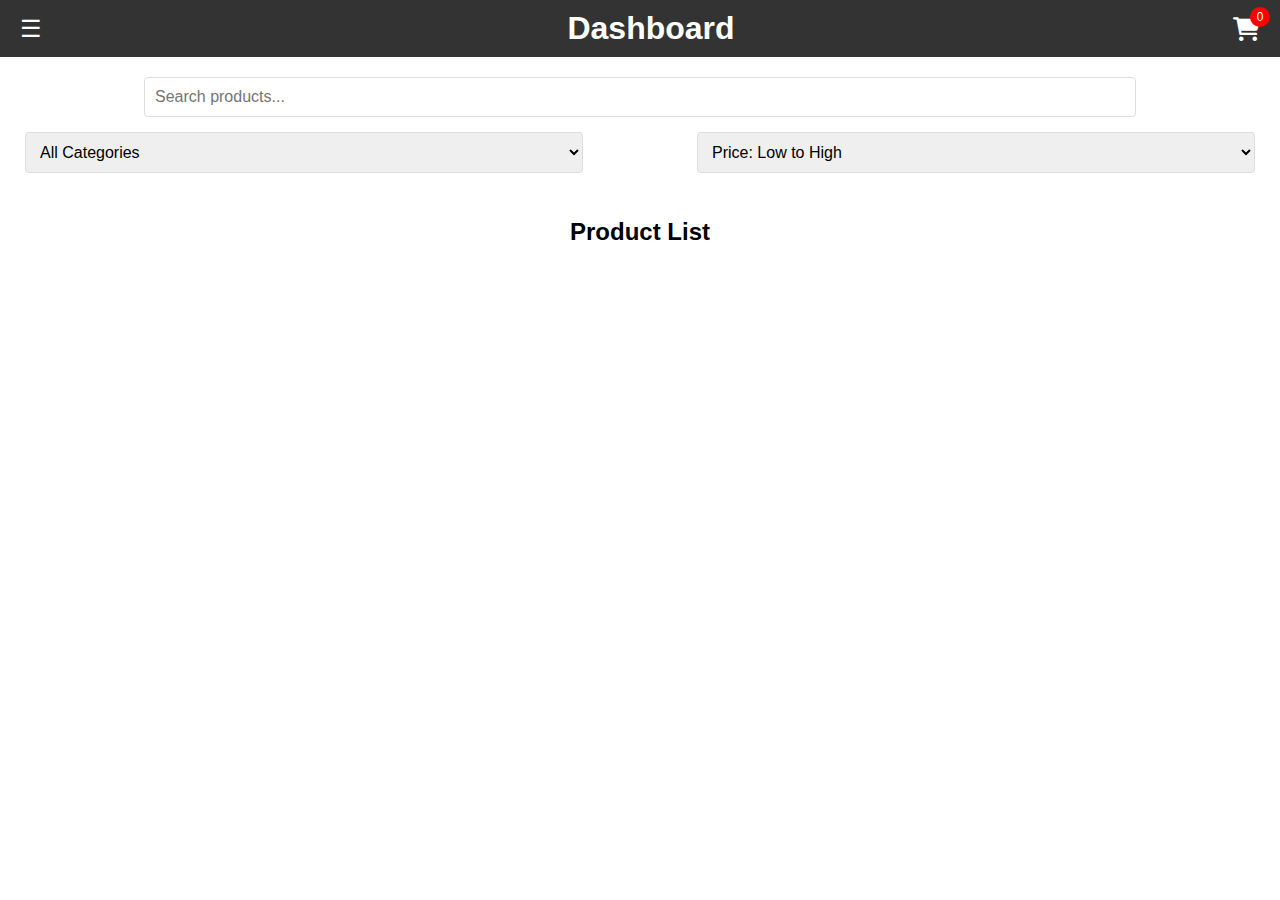
<file: grocery/index.html>
<!DOCTYPE html>
<html lang="en">
<head>
    <meta charset="UTF-8">
    <meta name="viewport" content="width=device-width, initial-scale=1.0">
    <title>Dashboard</title>
    <link rel="stylesheet" href="/grocery/styles/styles.css">
    <link rel="stylesheet" href="https://cdnjs.cloudflare.com/ajax/libs/font-awesome/6.0.0-beta3/css/all.min.css">
    <style>
        /* Basic reset */
        * {
            margin: 0;
            padding: 0;
            box-sizing: border-box;
        }
    
        body {
            font-family: Arial, sans-serif;
        }
    
        /* Navbar styles */
        .navbar {
            display: flex;
            align-items: center;
            justify-content: space-between;
            background-color: #333;
            color: white;
            padding: 10px 20px;
            position: relative;
        }
    
        .burger-menu {
            cursor: pointer;
            font-size: 24px;
            color: white;
            z-index: 2; /* Ensure it appears above other elements */
        }
    
        .nav-title {
            text-align: center;
            flex-grow: 1;
        }
    
        .nav-links {
            display: none; /* Hidden by default */
            flex-direction: column;
            background-color: #444;
            position: absolute;
            top: 50px;
            right: 0; /* Align it to the right */
            width: 200px; /* Adjust width as needed */
            padding: 10px;
            border-radius: 8px;
            z-index: 1; /* Ensure it appears above other elements */
        }
    
        .nav-links a {
            color: white;
            padding: 10px;
            text-decoration: none;
            display: block;
        }
    
        .nav-links a:hover {
            background-color: #555;
        }
    
        .nav-links.active {
            display: flex; /* Show links when active */
        }
    
        .shopping-icon {
            font-size: 24px;
            color: white;
            cursor: pointer;
            z-index: 2; /* Ensure it appears above the nav-links */
            display: flex;
            align-items: center;
        }

        .cart-count {
            position: absolute;
            top: -10px;
            right: -10px;
            background-color: red;
            color: white;
            border-radius: 50%;
            width: 20px;
            height: 20px;
            display: flex;
            align-items: center;
            justify-content: center;
            font-size: 12px;
        }

        /* Search, categories, and sorting */
        .filters {
            text-align: center;
            margin: 20px;
        }

        .filters input[type="text"] {
            width: 80%;
            padding: 10px;
            font-size: 16px;
            border-radius: 4px;
            border: 1px solid #ddd;
            margin-bottom: 10px;
        }

        .filters select {
            padding: 10px;
            font-size: 16px;
            border-radius: 4px;
            border: 1px solid #ddd;
            margin: 5px;
            width: 45%;
            display: inline-block;
        }

        .filters .select-container {
            display: flex;
            justify-content: space-between;
            width: 100%;
        }

        /* Product items styling */
        .product-list {
            display: grid;
            grid-template-columns: repeat(auto-fill, minmax(200px, 1fr));
            gap: 10px;
            padding: 10px;
        }

        .product-item {
            display: flex;
            flex-direction: column;
            border: 1px solid #ddd;
            padding: 10px;
            background-color: #f9f9f9;
            border-radius: 8px;
            box-shadow: 0 2px 5px rgba(0, 0, 0, 0.1);
            position: relative;
        }

        .product-item img {
            max-width: 100%;
            height: auto;
            border-radius: 8px;
            margin-bottom: 10px;
        }

        .product-item .details {
            margin-bottom: 10px;
        }
    
        .product-item p {
            margin: 5px 0;
        }
    
        .edit-delete-buttons {
            position: absolute;
            top: 10px;
            right: 10px;
            display: flex;
            gap: 10px;
        }
    
        .edit-delete-buttons i {
            cursor: pointer;
            color: #333;
        }
    
        .edit-delete-buttons i:hover {
            color: #555;
        }

        .cart-icon-container {
            margin-top: 10px;
            display: flex;
            justify-content: center;
            width: 100%;
        }

        .cart-icon-container i {
            font-size: 24px;
            color: #333;
            cursor: pointer;
        }
    
        /* Media queries for mobile responsiveness */
        @media (max-width: 768px) {
            .nav-links {
                /* Maintain position just for mobile view */
                flex-direction: column;
                background-color: #333;
                top: 50px; /* Adjust to place it below the burger menu */
                right: 0;
                width: 40%; /* Adjust width for mobile view */
            }
    
            .product-list {
                grid-template-columns: repeat(auto-fill, minmax(150px, 1fr));
            }
    
            .product-item {
                width: 100%;
                margin: 0;
            }
        }
    </style>
</head>
<body>
    <nav class="navbar">
        <div class="burger-menu" onclick="toggleMenu()">☰</div>
        <h1 class="nav-title">Dashboard</h1>
        <div class="nav-links" id="navLinks">
            <a href="add-product.html">Add Product</a>
            <a href="reglog.html">Logout</a>
        </div>
        <div class="shopping-icon" onclick="window.location.href='mycart.html'">
            <i class="fas fa-shopping-cart"></i>
            <div id="cartCount" class="cart-count">0</div>
        </div>
    </nav>

    <div class="filters">
        <input type="text" id="search" placeholder="Search products...">

        <div class="select-container">
            <select id="category">
                <option value="">All Categories</option>
                <option value="Fruits">Fruits</option>
                <option value="Vegetable">Vegetable</option>
                <option value="Canned goods">Canned goods</option>
                <option value="Crackers">Crackers</option>
            </select>

            <select id="sort">
                <option value="price-asc">Price: Low to High</option>
                <option value="price-desc">Price: High to Low</option>
                <option value="name-asc">Name: A to Z</option>
                <option value="name-desc">Name: Z to A</option>
            </select>
        </div>
    </div>

    <div class="content">
        <h2 style="text-align: center;">Product List</h2>
        <div id="productItems" class="product-list"></div>
    </div>

    <script>
        function toggleMenu() {
            const navLinks = document.getElementById('navLinks');
            navLinks.classList.toggle('active');
        }

        function updateCartCount() {
            const cart = JSON.parse(localStorage.getItem('cart')) || [];
            const cartCount = document.getElementById('cartCount');
            cartCount.textContent = cart.length;
        }

        function addToCart(product) {
            let cart = JSON.parse(localStorage.getItem('cart')) || [];
            cart.push(product);
            localStorage.setItem('cart', JSON.stringify(cart));
            updateCartCount();
        }

        function editProduct(index) {
            window.location.href = `edit-product.html?index=${index}`;
        }

        function deleteProduct(index) {
            let products = JSON.parse(localStorage.getItem('products')) || [];
            products.splice(index, 1);
            localStorage.setItem('products', JSON.stringify(products));
            window.location.reload();
        }

        function filterProducts() {
            const search = document.getElementById('search').value.toLowerCase();
            const category = document.getElementById('category').value;
            const sort = document.getElementById('sort').value;
            let products = JSON.parse(localStorage.getItem('products')) || [];

            // Debug: Check if products are loaded
            console.log('Loaded products:', products);

            // Filter and sort products
            products = products.filter(product => {
                const matchesSearch = !search || product.name.toLowerCase().includes(search);
                const matchesCategory = category === '' || product.category === category;
                return matchesSearch && matchesCategory;
            });

            if (sort === 'price-asc') {
                products.sort((a, b) => a.price - b.price);
            } else if (sort === 'price-desc') {
                products.sort((a, b) => b.price - a.price);
            } else if (sort === 'name-asc') {
                products.sort((a, b) => a.name.localeCompare(b.name));
            } else if (sort === 'name-desc') {
                products.sort((a, b) => b.name.localeCompare(a.name));
            }

            // Debug: Check if products are filtered and sorted
            console.log('Filtered and sorted products:', products);

            const productItems = document.getElementById('productItems');
            productItems.innerHTML = '';

            products.forEach((product, index) => {
                const productItem = document.createElement('div');
                productItem.className = 'product-item';

                const img = document.createElement('img');
                img.src = product.image || 'default-image.png';
                img.alt = product.name;
                productItem.appendChild(img);

                const details = document.createElement('div');
                details.className = 'details';

                const productName = document.createElement('p');
                productName.textContent = `Product Name: ${product.name}`;
                details.appendChild(productName);

                const brand = document.createElement('p');
                brand.textContent = `Brand: ${product.brand}`;
                details.appendChild(brand);

                const price = document.createElement('p');
                price.textContent = `Price: ₱${product.price}`;
                details.appendChild(price);

                const weightVolume = document.createElement('p');
                weightVolume.textContent = `Weight/Volume: ${product.weight}`;
                details.appendChild(weightVolume);

                const quantity = document.createElement('p');
                quantity.textContent = `Quantity: ${product.quantity}`;
                details.appendChild(quantity);

                const store = document.createElement('p');
                store.textContent = `Store: ${product.store}`;
                details.appendChild(store);

                productItem.appendChild(details);

                const editDeleteButtons = document.createElement('div');
                editDeleteButtons.className = 'edit-delete-buttons';

                const editIcon = document.createElement('i');
                editIcon.className = 'fas fa-edit';
                editIcon.onclick = () => editProduct(index);
                editDeleteButtons.appendChild(editIcon);

                const deleteIcon = document.createElement('i');
                deleteIcon.className = 'fas fa-trash';
                deleteIcon.onclick = () => deleteProduct(index);
                editDeleteButtons.appendChild(deleteIcon);

                productItem.appendChild(editDeleteButtons);

                const cartIconContainer = document.createElement('div');
                cartIconContainer.className = 'cart-icon-container';

                const cartIcon = document.createElement('i');
                cartIcon.className = 'fas fa-shopping-cart';
                cartIcon.onclick = () => addToCart(product);
                cartIconContainer.appendChild(cartIcon);

                productItem.appendChild(cartIconContainer);

                productItems.appendChild(productItem);
            });

            // Debug: Check if product items are appended to the page
            console.log('Product items appended.');
        }

        document.addEventListener('DOMContentLoaded', filterProducts);
        document.getElementById('search').addEventListener('input', filterProducts);
        document.getElementById('category').addEventListener('change', filterProducts);
        document.getElementById('sort').addEventListener('change', filterProducts);
        updateCartCount();
    </script>
</body>
</html>
</file>
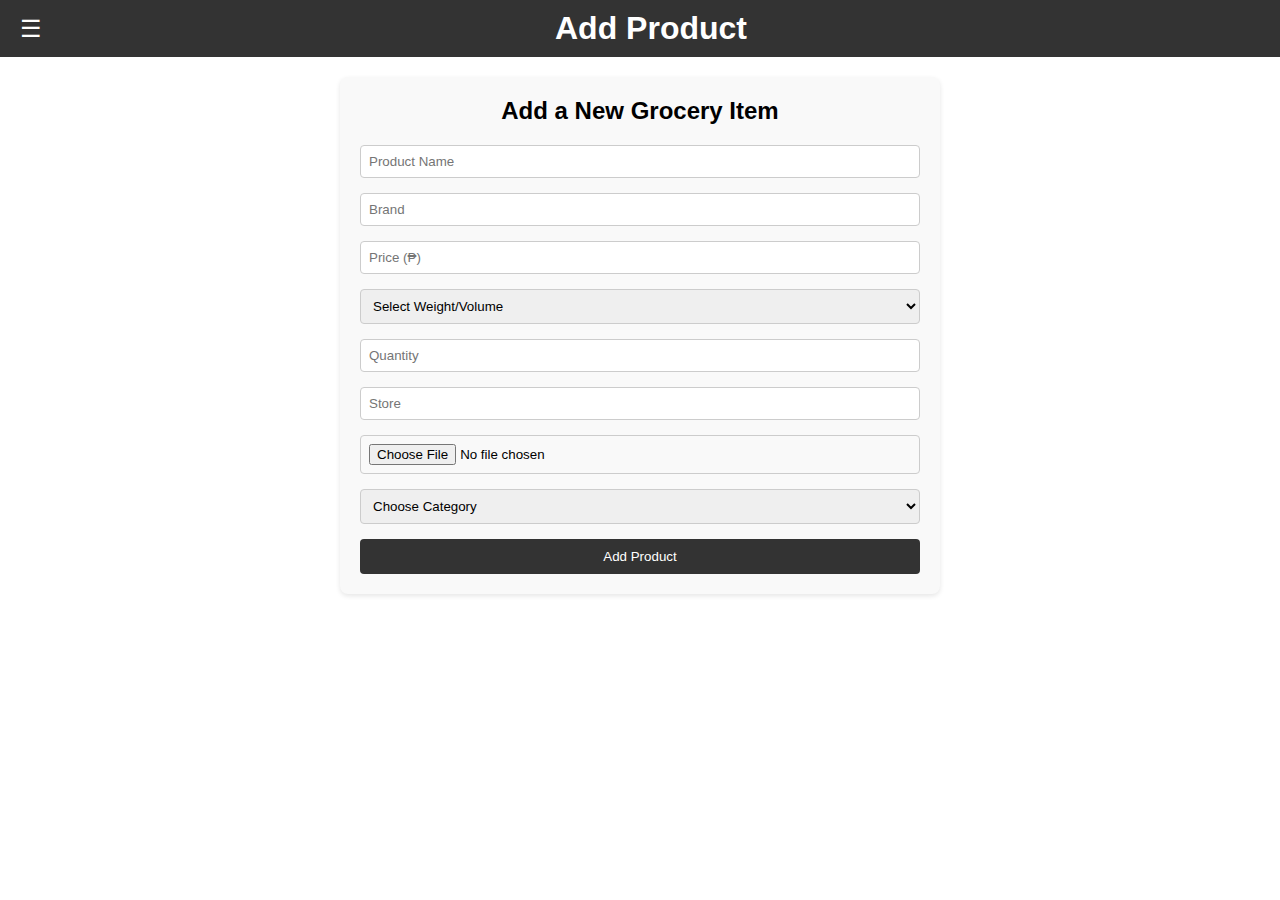
<file: grocery/add-product.html>
<!DOCTYPE html>
<html lang="en">
<head>
    <meta charset="UTF-8">
    <meta name="viewport" content="width=device-width, initial-scale=1.0">
    <title>Add Product</title>
    <link rel="stylesheet" href="/grocery/styles/styles.css">
    <style>
        /* Basic reset */
        * {
            margin: 0;
            padding: 0;
            box-sizing: border-box;
        }

        body {
            font-family: Arial, sans-serif;
        }

        .navbar {
            display: flex;
            align-items: center;
            justify-content: space-between;
            background-color: #333;
            color: white;
            padding: 10px 20px;
            position: relative;
        }

        .burger-menu {
            cursor: pointer;
            font-size: 24px;
            color: white;
        }

        .nav-title {
            text-align: center;
            flex-grow: 1;
        }

        .nav-links {
            display: none;
            flex-direction: column;
            background-color: #444;
            position: absolute;
            top: 50px;
            left: 10px;
            width: 150px;
            padding: 10px;
            border-radius: 8px;
            z-index: 1;
        }

        .nav-links a {
            color: white;
            padding: 10px;
            text-decoration: none;
        }

        .nav-links.active {
            display: flex;
        }

        .shopping-icon {
            font-size: 24px;
            color: white;
            cursor: pointer;
            z-index: 2;
        }

        .content {
            padding: 20px;
            max-width: 600px;
            margin: 20px auto;
            background-color: #f9f9f9;
            border-radius: 8px;
            box-shadow: 0 2px 5px rgba(0, 0, 0, 0.1);
        }

        h2 {
            text-align: center;
            margin-bottom: 20px;
        }

        .form-group {
            margin-bottom: 15px;
        }

        input[type="text"],
        input[type="number"],
        input[type="file"],
        select {
            width: 100%;
            padding: 8px;
            border: 1px solid #ccc;
            border-radius: 4px;
        }

        select option:first-child {
            color: #888;
        }

        button[type="submit"] {
            display: block;
            width: 100%;
            padding: 10px;
            background-color: #333;
            color: white;
            border: none;
            border-radius: 4px;
            cursor: pointer;
        }

        button[type="submit"]:hover {
            background-color: #555;
        }
    </style>
</head>
<body>
    <nav class="navbar">
        <div class="burger-menu" onclick="toggleMenu()">☰</div>
        <h1 class="nav-title">Add Product</h1>
        <div class="nav-links" id="navLinks">
            <a href="index.html">Dashboard</a>
            <a href="reglog.html">Logout</a>
        </div>
        <div class="shopping-icon">
            <i class="fas fa-shopping-cart"></i>
        </div>
    </nav>

    <div class="content">
        <h2>Add a New Grocery Item</h2>
        <form id="add-product-form" enctype="multipart/form-data">
            <div class="form-group">
                <input type="text" id="product-name" placeholder="Product Name" required>
            </div>
            <div class="form-group">
                <input type="text" id="brand" placeholder="Brand" required>
            </div>
            <div class="form-group">
                <input type="number" id="price" step="0.01" placeholder="Price (₱)" required>
            </div>
            <div class="form-group">
                <select id="weight" required>
                    <option value="" disabled selected>Select Weight/Volume</option>
                    <option value="100g">100g</option>
                    <option value="200g">200g</option>
                    <option value="500g">500g</option>
                    <option value="1kg">1kg</option>
                    <option value="1L">1L</option>
                    <option value="2L">2L</option>
                </select>
            </div>
            <div class="form-group">
                <input type="number" id="quantity" placeholder="Quantity" required>
            </div>
            <div class="form-group">
                <input type="text" id="store" placeholder="Store" required>
            </div>
            <div class="form-group">
                <input type="file" id="image" accept="image/*">
            </div>
            <div class="form-group">
                <select id="category" required>
                    <option value="" disabled selected>Choose Category</option>
                    <option value="Fruits">Fruits</option>
                    <option value="Vegetables">Vegetables</option>
                    <option value="Canned goods">Canned goods</option>
                    <option value="Crackers">Crackers</option>
                </select>
            </div>
            <button type="submit">Add Product</button>
        </form>
    </div>

    <script>
        function toggleMenu() {
            const navLinks = document.getElementById('navLinks');
            navLinks.classList.toggle('active');
        }

        function saveProduct(product) {
            let products = JSON.parse(localStorage.getItem('products')) || [];
            products.push(product);
            localStorage.setItem('products', JSON.stringify(products));
        }

        document.getElementById('add-product-form').addEventListener('submit', function(event) {
            event.preventDefault();

            const productName = document.getElementById('product-name').value;
            const brand = document.getElementById('brand').value;
            const price = parseFloat(document.getElementById('price').value);
            const weight = document.getElementById('weight').value;
            const quantity = parseInt(document.getElementById('quantity').value);
            const store = document.getElementById('store').value;
            const image = document.getElementById('image').files[0];
            const category = document.getElementById('category').value;

            const reader = new FileReader();

            reader.onloadend = function() {
                const product = {
                    name: productName,
                    brand: brand,
                    price: price,
                    weight: weight,
                    quantity: quantity,
                    store: store,
                    image: reader.result,
                    category: category
                };

                saveProduct(product);
                alert('Product added successfully!');
                window.location.href = 'index.html'; // Redirect to index.html
            };

            if (image) {
                reader.readAsDataURL(image);
            } else {
                const product = {
                    name: productName,
                    brand: brand,
                    price: price,
                    weight: weight,
                    quantity: quantity,
                    store: store,
                    image: '', // No image provided
                    category: category
                };

                saveProduct(product);
                alert('Product added successfully!');
                window.location.href = 'index.html'; // Redirect to index.html
            }
        });
    </script>
</body>
</html>
</file>
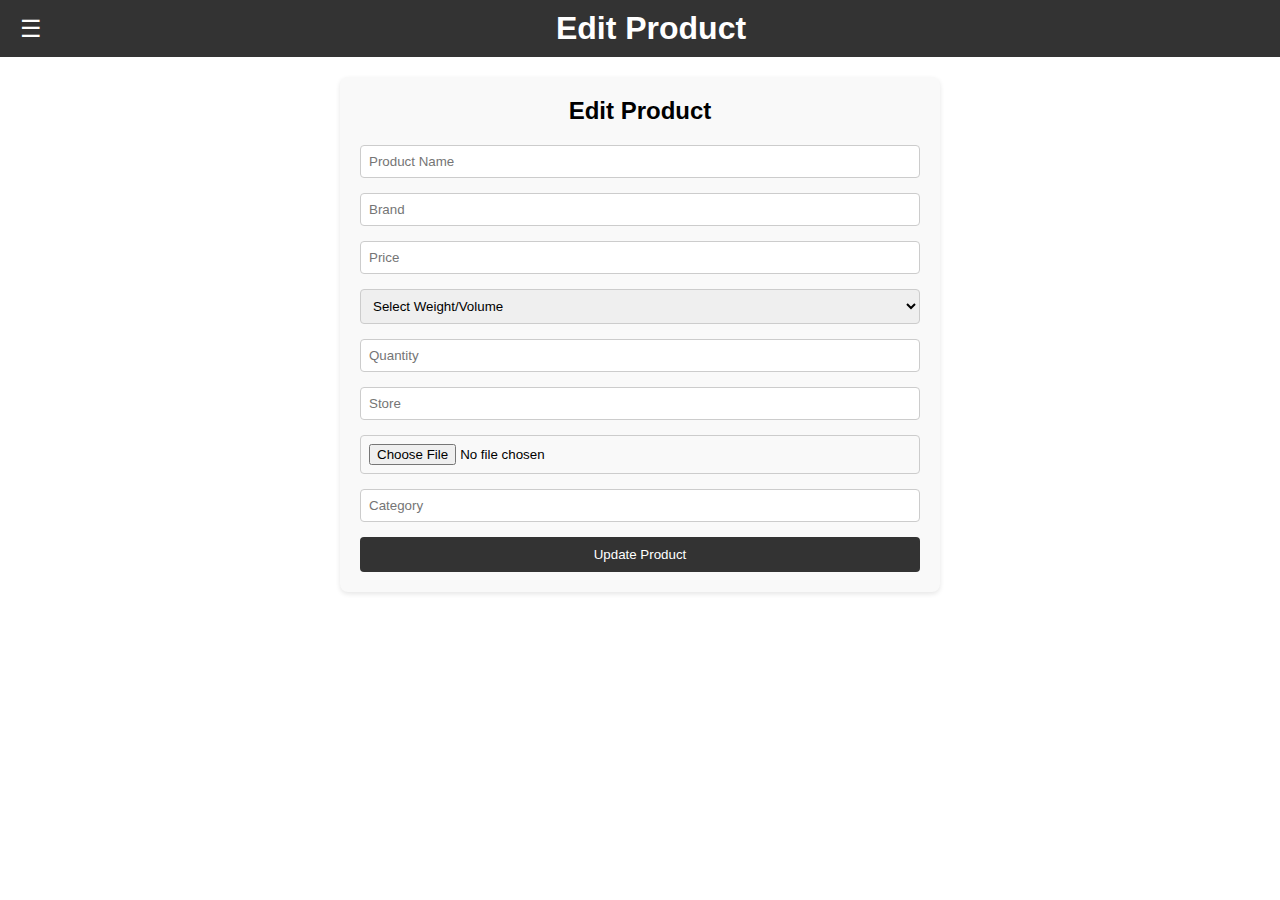
<file: grocery/edit-product.html>
<!DOCTYPE html>
<html lang="en">
<head>
    <meta charset="UTF-8">
    <meta name="viewport" content="width=device-width, initial-scale=1.0">
    <title>Edit Product</title>
    <link rel="stylesheet" href="/grocery/styles/styles.css">
    <style>
        /* Basic reset */
        * {
            margin: 0;
            padding: 0;
            box-sizing: border-box;
        }

        body {
            font-family: Arial, sans-serif;
        }

        /* Navbar styles */
        .navbar {
            display: flex;
            align-items: center;
            justify-content: space-between;
            background-color: #333;
            color: white;
            padding: 10px 20px;
            position: relative;
        }

        .burger-menu {
            cursor: pointer;
            font-size: 24px;
            color: white;
        }

        .nav-title {
            text-align: center;
            flex-grow: 1;
        }

        .nav-links {
            display: none;
            flex-direction: column;
            background-color: #444;
            position: absolute;
            top: 50px;
            left: 10px;
            width: 150px;
            padding: 10px;
            border-radius: 8px;
            z-index: 1;
        }

        .nav-links a {
            color: white;
            padding: 10px;
            text-decoration: none;
        }

        .nav-links a:hover {
            background-color: #555;
        }

        .nav-links.active {
            display: flex;
        }

        .shopping-icon {
            font-size: 24px;
            color: white;
            cursor: pointer;
            z-index: 2;
        }

        /* Form styling */
        .content {
            padding: 20px;
            max-width: 600px;
            margin: 20px auto;
            background-color: #f9f9f9;
            border-radius: 8px;
            box-shadow: 0 2px 5px rgba(0, 0, 0, 0.1);
        }

        h2 {
            text-align: center;
            margin-bottom: 20px;
        }

        .form-group {
            margin-bottom: 15px;
        }

        input[type="text"],
        input[type="number"],
        input[type="file"],
        select {
            width: 100%;
            padding: 8px;
            border: 1px solid #ccc;
            border-radius: 4px;
        }

        button[type="submit"] {
            display: block;
            width: 100%;
            padding: 10px;
            background-color: #333;
            color: white;
            border: none;
            border-radius: 4px;
            cursor: pointer;
        }

        button[type="submit"]:hover {
            background-color: #555;
        }

        /* Media queries for mobile responsiveness */
        @media (max-width: 768px) {
            .nav-links {
                /* Adjust position and width for mobile view */
                left: 0;
                top: 50px; /* Place below the burger menu */
                width: 40%; /* Full width on mobile */
            }

            .content {
                width: 90%;
                margin: 20px auto;
            }
        }
    </style>
</head>
<body>
    <nav class="navbar">
        <div class="burger-menu" onclick="toggleMenu()">☰</div>
        <h1 class="nav-title">Edit Product</h1>
        <div class="nav-links" id="navLinks">
            <a href="index.html">Dashboard</a>
            <a href="add-product.html">Add Product</a>
        </div>
        <div class="shopping-icon">
            <i class="fas fa-shopping-cart"></i>
        </div>
    </nav>

    <div class="content">
        <h2>Edit Product</h2>
        <form id="edit-product-form" enctype="multipart/form-data">
            <div class="form-group">
                <input type="text" id="product-name" placeholder="Product Name" required>
            </div>
            <div class="form-group">
                <input type="text" id="brand" placeholder="Brand" required>
            </div>
            <div class="form-group">
                <input type="number" id="price" step="0.01" placeholder="Price" required>
            </div>
            <div class="form-group">
                <select id="weight" required>
                    <option value="" disabled selected>Select Weight/Volume</option>
                    <option value="100g">100g</option>
                    <option value="200g">200g</option>
                    <option value="500g">500g</option>
                    <option value="1kg">1kg</option>
                    <option value="1L">1L</option>
                    <option value="2L">2L</option>
                    <!-- Add more options as needed -->
                </select>
            </div>
            <div class="form-group">
                <input type="number" id="quantity" placeholder="Quantity" required>
            </div>
            <div class="form-group">
                <input type="text" id="store" placeholder="Store" required>
            </div>
            <div class="form-group">
                <input type="file" id="image" accept="image/*">
            </div>
            <div class="form-group">
                <input type="text" id="category" placeholder="Category" required>
            </div>
            <button type="submit">Update Product</button>
        </form>
    </div>

    <script>
        function toggleMenu() {
            const navLinks = document.getElementById('navLinks');
            navLinks.classList.toggle('active');
        }

        document.addEventListener('DOMContentLoaded', function() {
            const urlParams = new URLSearchParams(window.location.search);
            const index = urlParams.get('index');

            if (index !== null) {
                const products = JSON.parse(localStorage.getItem('products')) || [];
                const product = products[index];

                if (product) {
                    document.getElementById('product-name').value = product.name;
                    document.getElementById('brand').value = product.brand;
                    document.getElementById('price').value = product.price;
                    document.getElementById('weight').value = product.weight;
                    document.getElementById('quantity').value = product.quantity;
                    document.getElementById('store').value = product.store;
                    document.getElementById('category').value = product.category;
                }
            }
        });

        document.getElementById('edit-product-form').addEventListener('submit', function(event) {
            event.preventDefault();

            const urlParams = new URLSearchParams(window.location.search);
            const index = urlParams.get('index');

            if (index !== null) {
                const products = JSON.parse(localStorage.getItem('products')) || [];

                const productName = document.getElementById('product-name').value;
                const brand = document.getElementById('brand').value;
                const price = parseFloat(document.getElementById('price').value);
                const weight = document.getElementById('weight').value;
                const quantity = parseInt(document.getElementById('quantity').value);
                const store = document.getElementById('store').value;
                const image = document.getElementById('image').files[0];
                const category = document.getElementById('category').value;

                if (productName && brand && price && weight && quantity && store) {
                    const reader = new FileReader();

                    reader.onloadend = function() {
                        products[index] = {
                            name: productName,
                            brand: brand,
                            price: price,
                            weight: weight,
                            quantity: quantity,
                            store: store,
                            image: reader.result,
                            category: category
                        };

                        localStorage.setItem('products', JSON.stringify(products));
                        alert('Product updated successfully!');
                        window.location.href = 'index.html'; // Redirect to index.html
                    };

                    if (image) {
                        reader.readAsDataURL(image);
                    } else {
                        products[index] = {
                            name: productName,
                            brand: brand,
                            price: price,
                            weight: weight,
                            quantity: quantity,
                            store: store,
                            image: products[index].image, // Keep existing image if none provided
                            category: category
                        };

                        localStorage.setItem('products', JSON.stringify(products));
                        alert('Product updated successfully!');
                        window.location.href = 'index.html'; // Redirect to index.html
                    }
                } else {
                    alert('Please fill in all required fields.');
                }
            }
        });
    </script>
</body>
</html>
</file>
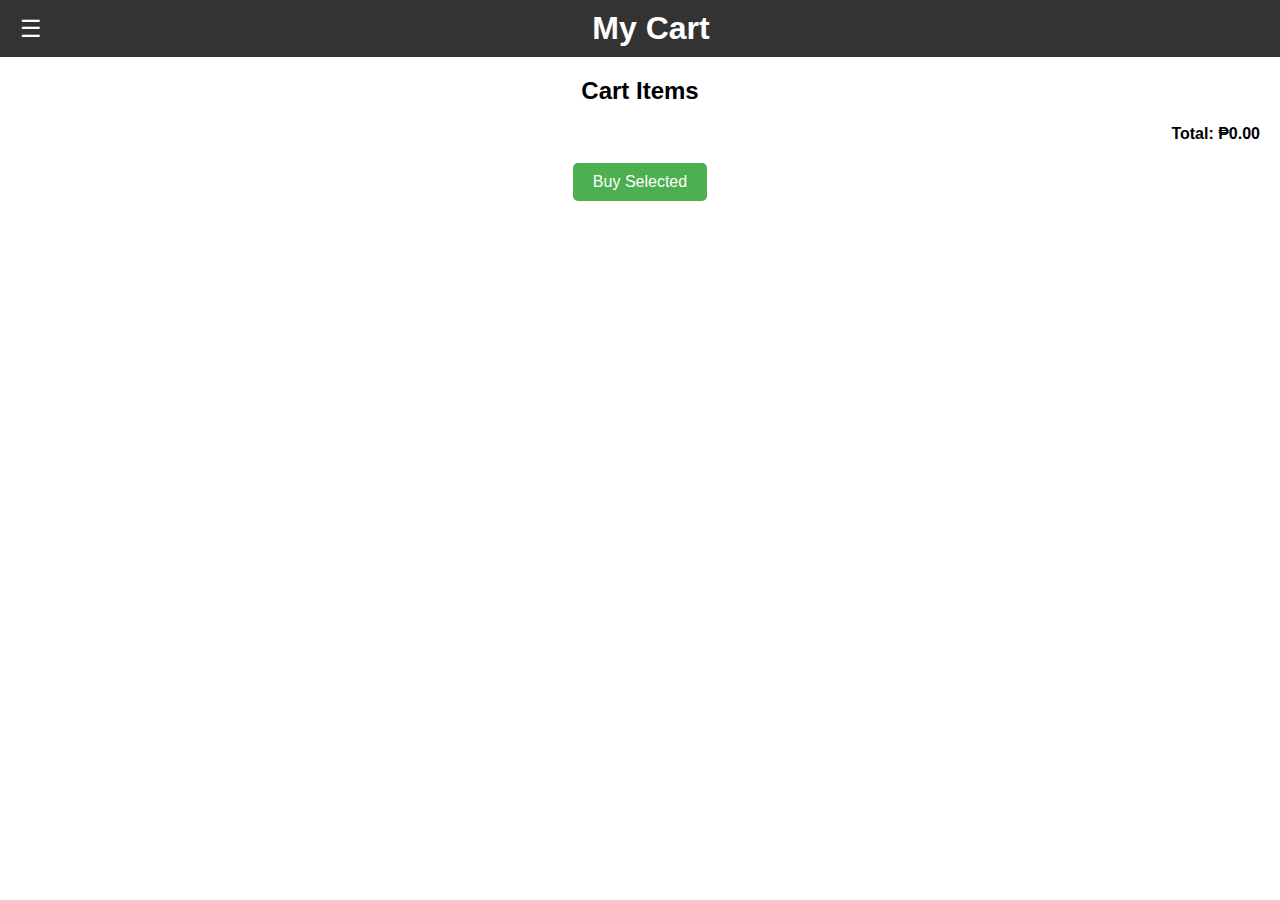
<file: grocery/mycart.html>
<!DOCTYPE html>
<html lang="en">
<head>
    <meta charset="UTF-8">
    <meta name="viewport" content="width=device-width, initial-scale=1.0">
    <title>My Cart</title>
    <link rel="stylesheet" href="/grocery/styles/styles.css">
    <link rel="stylesheet" href="https://cdnjs.cloudflare.com/ajax/libs/font-awesome/6.0.0-beta3/css/all.min.css">
    <style>
        /* Basic reset */
        * {
            margin: 0;
            padding: 0;
            box-sizing: border-box;
        }

        body {
            font-family: Arial, sans-serif;
        }

        /* Navbar styles */
        .navbar {
            display: flex;
            align-items: center;
            justify-content: space-between;
            background-color: #333;
            color: white;
            padding: 10px 20px;
        }

        .burger-menu {
            cursor: pointer;
            font-size: 24px;
            color: white;
        }

        .nav-title {
            text-align: center;
            flex-grow: 1;
        }

        .nav-links {
            display: none; /* Hidden by default */
            flex-direction: column;
            background-color: #444;
            position: absolute;
            top: 50px;
            right: 0;
            width: 200px;
            padding: 10px;
            border-radius: 8px;
        }

        .nav-links a {
            color: white;
            padding: 10px;
            text-decoration: none;
            display: block;
        }

        .nav-links a:hover {
            background-color: #555;
        }

        .nav-links.active {
            display: flex; /* Show links when active */
        }

        /* Cart items styling */
        .cart-item {
            display: flex;
            align-items: center;
            border: 1px solid #ddd;
            padding: 10px;
            margin: 10px;
            background-color: #f9f9f9;
            border-radius: 8px;
            max-width: 500px;
            box-shadow: 0 2px 5px rgba(0, 0, 0, 0.1);
            position: relative;
            transition: transform 0.3s;
        }

        .cart-item img {
            max-width: 80px; /* Adjust image size */
            height: auto;
            border-radius: 8px;
            margin-right: 10px;
        }

        .cart-item div {
            flex-grow: 1;
        }

        .cart-item h3 {
            margin-bottom: 5px;
        }

        .cart-item p {
            margin: 5px 0;
        }

        .remove-item {
            cursor: pointer;
            color: #d9534f;
            position: absolute;
            top: 10px;
            right: 10px;
        }

        .remove-item:hover {
            color: #c9302c;
        }

        .total-price {
            text-align: right;
            margin-top: 20px;
            font-weight: bold;
        }

        .quantity-input {
            width: 60px;
            padding: 5px;
            margin: 0 10px;
            text-align: center;
        }

        .checkbox {
            margin-right: 10px;
        }

        .checked {
            transform: translateY(20px); /* Moves item down when checked */
            opacity: 0.6; /* Optional: reduce opacity for checked items */
            text-decoration: line-through; /* Cross out the item */
        }

        .purchase-history-item {
            display: flex;
            align-items: center;
            border: 1px solid #ddd;
            padding: 10px;
            margin: 10px;
            background-color: #f9f9f9;
            border-radius: 8px;
            max-width: 500px;
            box-shadow: 0 2px 5px rgba(0, 0, 0, 0.1);
            position: relative;
        }

        .purchase-history-item img {
            max-width: 80px; /* Adjust image size */
            height: auto;
            border-radius: 8px;
            margin-right: 10px;
        }

        .purchase-history-item div {
            flex-grow: 1;
        }

        .purchase-history-item h3 {
            margin-bottom: 5px;
        }

        .purchase-history-item p {
            margin: 5px 0;
        }

        .buy-selected-button {
            display: block;
            margin: 20px auto;
            padding: 10px 20px;
            background-color: #4CAF50;
            color: white;
            border: none;
            border-radius: 5px;
            font-size: 16px;
            cursor: pointer;
        }

        .buy-selected-button:hover {
            background-color: #45a049;
        }
    </style>
</head>
<body>
    <nav class="navbar">
        <div class="burger-menu" onclick="toggleMenu()">☰</div>
        <h1 class="nav-title">My Cart</h1>
        <div class="nav-links" id="navLinks">
            <a href="index.html">Dashboard</a>
            <a href="add-product.html">Add Product</a>
            <a href="reglog.html">Logout</a>
        </div>
    </nav>

    <div class="content">
        <h2 style="text-align: center;">Cart Items</h2>
        <div id="cartItems" class="cart-list"></div>
        <div id="totalPrice" class="total-price">Total: ₱0.00</div>
        <button class="buy-selected-button" onclick="buySelected()">Buy Selected</button>
        <div id="purchaseHistory" class="purchase-history"></div>
    </div>

    <script>
        function toggleMenu() {
            const navLinks = document.getElementById('navLinks');
            navLinks.classList.toggle('active');
        }

        function updateCart() {
            const cartItemsContainer = document.getElementById('cartItems');
            const totalPriceContainer = document.getElementById('totalPrice');
            const cart = JSON.parse(localStorage.getItem('cart')) || [];
            
            cartItemsContainer.innerHTML = ''; // Clear existing items
            let totalPrice = 0;

            cart.forEach((product, index) => {
                const cartItem = document.createElement('div');
                cartItem.className = 'cart-item';

                const checkbox = document.createElement('input');
                checkbox.type = 'checkbox';
                checkbox.className = 'checkbox';
                checkbox.dataset.index = index;
                checkbox.onchange = () => updateItemState(checkbox, index);
                cartItem.appendChild(checkbox);

                const img = document.createElement('img');
                img.src = product.image || 'default-image.png'; // Use a default image if none provided
                img.alt = product.name;
                cartItem.appendChild(img);

                const details = document.createElement('div');

                const productName = document.createElement('h3');
                productName.textContent = product.name;
                details.appendChild(productName);

                const price = document.createElement('p');
                price.textContent = `Price: ₱${product.price.toFixed(2)}`;
                details.appendChild(price);

                const quantityInput = document.createElement('input');
                quantityInput.type = 'number';
                quantityInput.value = product.quantity;
                quantityInput.className = 'quantity-input';
                quantityInput.min = 1;
                quantityInput.onchange = () => updateQuantity(index, quantityInput.value);
                details.appendChild(quantityInput);

                const removeIcon = document.createElement('i');
                removeIcon.className = 'fas fa-trash remove-item';
                removeIcon.onclick = () => removeFromCart(index);
                details.appendChild(removeIcon);

                cartItem.appendChild(details);
                cartItemsContainer.appendChild(cartItem);

                totalPrice += product.price * product.quantity;
            });

            totalPriceContainer.textContent = `Total: ₱${totalPrice.toFixed(2)}`;
        }

        function updateItemState(checkbox, index) {
            const cartItems = document.querySelectorAll('.cart-item');
            if (checkbox.checked) {
                cartItems[index].classList.add('checked');
            } else {
                cartItems[index].classList.remove('checked');
            }
        }

        function updateQuantity(index, quantity) {
            const cart = JSON.parse(localStorage.getItem('cart')) || [];
            cart[index].quantity = parseInt(quantity);
            localStorage.setItem('cart', JSON.stringify(cart));
            updateCart(); // Refresh cart view
        }

        function removeFromCart(index) {
            let cart = JSON.parse(localStorage.getItem('cart')) || [];
            cart.splice(index, 1);
            localStorage.setItem('cart', JSON.stringify(cart));
            updateCart(); // Refresh cart view
        }

        function buySelected() {
            const cart = JSON.parse(localStorage.getItem('cart')) || [];
            const purchaseHistoryContainer = document.getElementById('purchaseHistory');
            purchaseHistoryContainer.innerHTML = '<h3>Purchase History</h3>';

            let historyTotal = 0;
            const itemsToBuy = [];

            // Collect checked items
            cart.forEach((product, index) => {
                const checkbox = document.querySelector(`input[data-index="${index}"]`);
                if (checkbox.checked) {
                    itemsToBuy.push({
                        ...product,
                        quantity: product.quantity
                    });
                    historyTotal += product.price * product.quantity;
                }
            });

            // Create and display purchase history
            itemsToBuy.forEach(item => {
                const historyItem = document.createElement('div');
                historyItem.className = 'purchase-history-item';

                const img = document.createElement('img');
                img.src = item.image || 'default-image.png'; // Use a default image if none provided
                img.alt = item.name;
                historyItem.appendChild(img);

                const details = document.createElement('div');

                const productName = document.createElement('h3');
                productName.textContent = item.name;
                details.appendChild(productName);

                const price = document.createElement('p');
                price.textContent = `Price: ₱${item.price.toFixed(2)}`;
                details.appendChild(price);

                const quantity = document.createElement('p');
                quantity.textContent = `Quantity: ${item.quantity}`;
                details.appendChild(quantity);

                historyItem.appendChild(details);
                purchaseHistoryContainer.appendChild(historyItem);
            });

            // Show total in purchase history
            const historyTotalElement = document.createElement('div');
            historyTotalElement.className = 'total-price';
            historyTotalElement.textContent = `Total: ₱${historyTotal.toFixed(2)}`;
            purchaseHistoryContainer.appendChild(historyTotalElement);

            // Clear purchased items from cart
            const updatedCart = cart.filter((_, index) => !document.querySelector(`input[data-index="${index}"]`).checked);
            localStorage.setItem('cart', JSON.stringify(updatedCart));

            // Refresh cart view
            updateCart();
        }

        // Initialize the cart view on page load
        document.addEventListener('DOMContentLoaded', updateCart);
    </script>
</body>
</html>
</file>
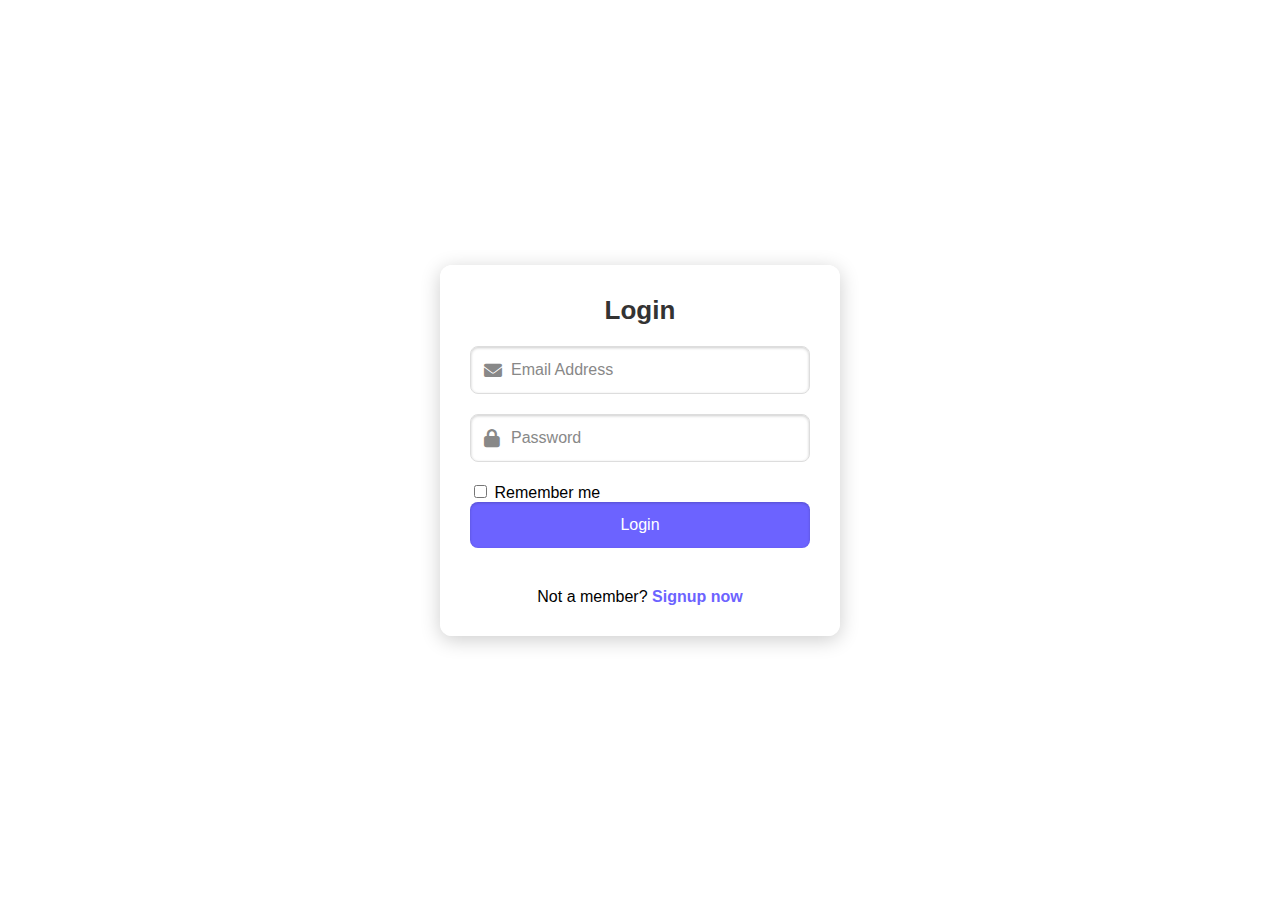
<file: grocery/reglog.html>
<!DOCTYPE html>
<html lang="en">
<head>
    <meta charset="UTF-8">
    <meta name="viewport" content="width=device-width, initial-scale=1.0">
    <title>Login & Signup</title>
    <link rel="stylesheet" href="https://cdnjs.cloudflare.com/ajax/libs/font-awesome/6.0.0-beta3/css/all.min.css">
    <link rel="stylesheet" href="/grocery/styles/reglog.css">
</head>
<body>
    <div class="wrapper">
        <div class="title" id="form-title">Login</div>
        <form id="login-form" onsubmit="handleLogin(event)">
            <div class="field">
                <input type="text" id="login-email" placeholder="Email Address" required>
                <i class="fas fa-envelope icon"></i>
            </div>
            <div class="field">
                <input type="password" id="login-password" placeholder="Password" required>
                <i class="fas fa-lock icon"></i>
            </div>
            <div class="content">
                <div class="checkbox">
                    <input type="checkbox" id="remember-me">
                    <label for="remember-me">Remember me</label>
                </div>
            </div>
            <div class="field">
                <input type="submit" value="Login">
            </div>
            <div class="signup-link">
                Not a member? <a href="#" id="show-signup">Signup now</a>
            </div>
        </form>

        <form id="signup-form" class="hidden" onsubmit="handleSignup(event)">
            <div class="field">
                <input type="text" id="signup-username" placeholder="Username" required>
                <i class="fas fa-user icon"></i>
            </div>
            <div class="field">
                <input type="email" id="signup-email" placeholder="Email Address" required>
                <i class="fas fa-envelope icon"></i>
            </div>
            <div class="field">
                <input type="password" id="signup-password" placeholder="Password" required>
                <i class="fas fa-lock icon"></i>
            </div>
            <div class="field">
                <input type="password" id="signup-confirm-password" placeholder="Confirm Password" required>
                <i class="fas fa-lock icon"></i>
            </div>
            <div class="field">
                <input type="submit" value="Signup">
            </div>
            <div class="signup-link">
                Already a member? <a href="#" id="show-login">Login now</a>
            </div>
        </form>
    </div>
    <script>
        document.addEventListener('DOMContentLoaded', () => {
            const loginForm = document.getElementById('login-form');
            const signupForm = document.getElementById('signup-form');
            const title = document.getElementById('form-title');
            const showSignup = document.getElementById('show-signup');
            const showLogin = document.getElementById('show-login');

            showSignup.addEventListener('click', (event) => {
                event.preventDefault();
                loginForm.classList.add('hidden');
                signupForm.classList.remove('hidden');
                title.textContent = 'Signup';
            });

            showLogin.addEventListener('click', (event) => {
                event.preventDefault();
                signupForm.classList.add('hidden');
                loginForm.classList.remove('hidden');
                title.textContent = 'Login';
            });
        });

        function handleLogin(event) {
            event.preventDefault(); // Prevent the default form submission
            const email = document.getElementById('login-email').value;
            const password = document.getElementById('login-password').value;

            if (!email.includes('@')) {
                alert('Please enter a valid email address.');
                return;
            }

            // Redirect to another page on successful login
            window.location.href = 'index.html'; // Change this to your desired page
        }

        function handleSignup(event) {
            event.preventDefault(); // Prevent the default form submission
            const username = document.getElementById('signup-username').value;
            const email = document.getElementById('signup-email').value;
            const password = document.getElementById('signup-password').value;
            const confirmPassword = document.getElementById('signup-confirm-password').value;

            if (!email.includes('@')) {
                alert('Please enter a valid email address.');
                return;
            }

            if (password.length < 8) {
                alert('Password must be at least 8 characters long.');
                return;
            }

            if (password !== confirmPassword) {
                alert('Passwords do not match.');
                return;
            }

            // On successful signup, switch to login form
            const loginForm = document.getElementById('login-form');
            const signupForm = document.getElementById('signup-form');
            const title = document.getElementById('form-title');

            signupForm.classList.add('hidden');
            loginForm.classList.remove('hidden');
            title.textContent = 'Login';
        }
    </script>
</body>
</html>
</file>
<file: grocery/styles/reglog.css>
/* General Styling */
body {
    font-family: 'Poppins', sans-serif;
    background-image: url('https://i.pinimg.com/originals/14/d5/06/14d5066da138b0f91f082f2ae60d6169.gif');
    background-size: cover; /* Cover the entire viewport */
    background-repeat: no-repeat; /* Do not repeat the background */
    background-position: center center; /* Center the background image */
    background-attachment: fixed; /* Keep the background fixed on scroll */
    margin: 0;
    padding: 0;
    display: flex;
    justify-content: center;
    align-items: center;
    height: 100vh;
    overflow: hidden; /* Hide any overflow caused by the fixed background */
  }
  
  .wrapper {
    background: rgba(255, 255, 255, 0.9); /* Slightly more opaque background for better readability */
    border-radius: 12px;
    box-shadow: 0 4px 20px rgba(0, 0, 0, 0.2);
    padding: 30px;
    width: 100%;
    max-width: 400px;
    box-sizing: border-box;
  }
  
  .title {
    text-align: center;
    font-size: 26px;
    font-weight: 700;
    margin-bottom: 20px;
    color: #333;
  }
  
  form {
    display: flex;
    flex-direction: column;
  }
  
  .field {
    margin-bottom: 20px;
    position: relative;
  }
  
  .field input {
    width: 100%;
    padding: 14px 40px 14px 40px; /* Adjust padding to accommodate icon */
    font-size: 16px;
    border-radius: 8px;
    border: 1px solid #ddd;
    box-shadow: inset 0 1px 3px rgba(0, 0, 0, 0.2);
    box-sizing: border-box;
  }
  
  .field .icon {
    position: absolute;
    top: 50%;
    left: 14px;
    transform: translateY(-50%);
    font-size: 18px;
    color: #888;
    pointer-events: none; /* Ensure the icon does not block input interactions */
  }
  
  input::placeholder {
    font-family: 'Poppins', sans-serif;
    color: #888;
  }
  
  input[type="submit"] {
    background: #6c63ff;
    color: white;
    border: none;
    cursor: pointer;
    padding: 14px;
    border-radius: 8px;
    font-size: 16px;
    transition: background 0.3s;
  }
  
  input[type="submit"]:hover {
    background: #5750c8;
  }
  
  .hidden {
    display: none;
  }
  
  .signup-link {
    text-align: center;
    margin-top: 20px;
  }
  
  .signup-link a {
    color: #6c63ff;
    text-decoration: none;
    font-weight: 600;
  }
  
  .signup-link a:hover {
    text-decoration: underline;
  }
  
  /* Responsive adjustments */
  @media (max-width: 600px) {
    .wrapper {
        width: 95%;
        padding: 20px;
    }
  
    .field input {
        font-size: 14px;
        padding: 12px 40px;
    }
  
    .field .icon {
        font-size: 16px;
    }
  
    input[type="submit"] {
        font-size: 14px;
        padding: 12px;
    }
  }
</file>
<file: grocery/styles/styles.css>
/* Basic reset */
* {
    margin: 0;
    padding: 0;
    box-sizing: border-box;
}

body {
    font-family: Arial, sans-serif;
}

/* Navbar styles */
.navbar {
    display: flex;
    align-items: center;
    justify-content: space-between;
    background-color: #333;
    color: white;
    padding: 10px 20px;
    position: relative; /* Relative positioning for the dropdown and shopping icon */
}

.burger-menu {
    cursor: pointer;
    font-size: 24px;
    color: white;
}

.nav-title {
    text-align: center;
    flex-grow: 1;
}

/* Shopping icon position */
.shopping-icon {
    font-size: 24px;
    color: white;
    cursor: pointer;
    position: absolute;
    right: 20px; /* Keep it at the far right */
    top: 50%; /* Vertically center */
    transform: translateY(-50%);
}

/* Dropdown navigation links */
.nav-links {
    display: none; /* Hidden by default */
    flex-direction: column;
    position: absolute;
    top: 50px;
    left: 0;
    background-color: #444;
    width: 200px;
    z-index: 10; /* Ensure it appears above other elements */
}

.nav-links a {
    color: white;
    padding: 10px;
    text-decoration: none;
}

.nav-links a:hover {
    background-color: #555;
}

/* Show the navigation links when they are toggled */
.nav-links.active {
    display: flex;
}

/* Media queries for mobile responsiveness */
@media (max-width: 768px) {
    .nav-links {
        display: none; /* Hide links by default on small screens */
        flex-direction: column;
        background-color: #333;
        position: absolute;
        top: 50px;
        right: 20px;
        padding: 10px;
        border-radius: 8px;
    }

    .nav-links.active {
        display: flex; /* Show links when active */
    }

    .burger-menu {
        display: block; /* Show burger menu on smaller screens */
    }
}

/* Content area styling */
.content {
    padding: 20px;
}
</file>
